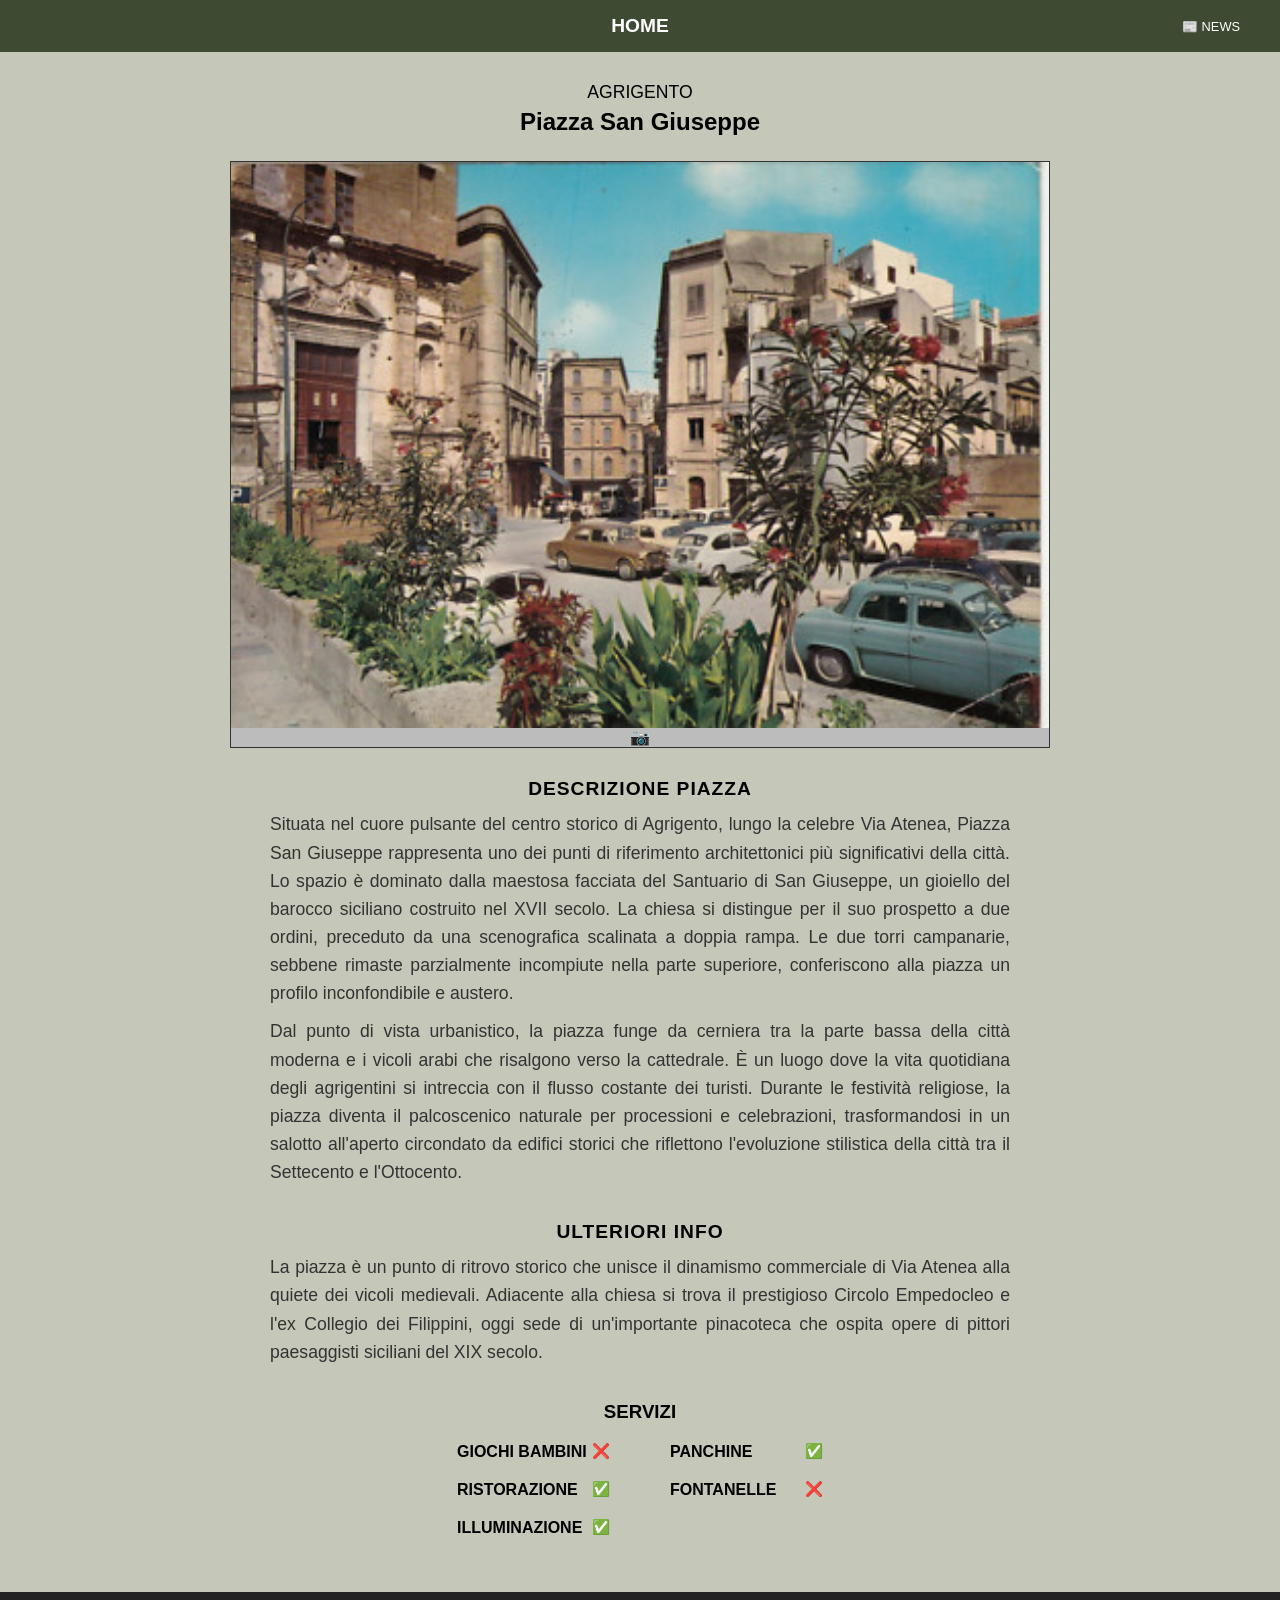
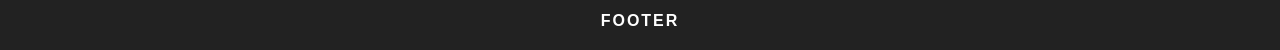
<file: agrigento.html>
<!DOCTYPE html>
<html lang="it">
<head>
    <meta charset="UTF-8">
    <meta name="viewport" content="width=device-width, initial-scale=1.0">
    <title>Agrigento - Piazza San Giuseppe</title>
    <link rel="stylesheet" href="style.css">
</head>
<body>

    <header>
        <div class="nav-container">
            <a href="index.html" class="nav-title">HOME</a>
            <a href="news.html" class="nav-news">📰 NEWS</a>
        </div>
    </header>

    <main class="container-detail">
        <section class="detail-header">
            <p class="province-label">AGRIGENTO</p>
            <h1 class="piazza-title">Piazza San Giuseppe</h1>
        </section>

        <div class="main-image-box foto-fluida">
            <img src="img/agrigento1.jpg" alt="Piazza San Giuseppe Agrigento">
            <div class="camera-icon">📷</div>
        </div>

        <section class="info-block">
    <h3>DESCRIZIONE PIAZZA</h3>
    <div class="text-content">
        <p>Situata nel cuore pulsante del centro storico di Agrigento, lungo la celebre Via Atenea, Piazza San Giuseppe rappresenta uno dei punti di riferimento architettonici più significativi della città. Lo spazio è dominato dalla maestosa facciata del Santuario di San Giuseppe, un gioiello del barocco siciliano costruito nel XVII secolo. La chiesa si distingue per il suo prospetto a due ordini, preceduto da una scenografica scalinata a doppia rampa. Le due torri campanarie, sebbene rimaste parzialmente incompiute nella parte superiore, conferiscono alla piazza un profilo inconfondibile e austero.</p>
        <p>Dal punto di vista urbanistico, la piazza funge da cerniera tra la parte bassa della città moderna e i vicoli arabi che risalgono verso la cattedrale. È un luogo dove la vita quotidiana degli agrigentini si intreccia con il flusso costante dei turisti. Durante le festività religiose, la piazza diventa il palcoscenico naturale per processioni e celebrazioni, trasformandosi in un salotto all'aperto circondato da edifici storici che riflettono l'evoluzione stilistica della città tra il Settecento e l'Ottocento.</p>
    </div>
</section>

        <section class="info-block">
            <h3>ULTERIORI INFO</h3>
            <div class="text-content">
                <p>
                    La piazza è un punto di ritrovo storico che unisce il dinamismo commerciale di Via Atenea alla quiete dei vicoli medievali. Adiacente alla chiesa si trova il prestigioso Circolo Empedocleo e l'ex Collegio dei Filippini, oggi sede di un'importante pinacoteca che ospita opere di pittori paesaggisti siciliani del XIX secolo.
                </p>
            </div>
        </section>

        <section class="services-block">
            <h3>SERVIZI</h3>
            <div class="services-grid">
                <div class="item"><span>GIOCHI BAMBINI</span> <span class="icon red">❌</span></div>
                <div class="item"><span>PANCHINE</span> <span class="icon green">✅</span></div>
                <div class="item"><span>RISTORAZIONE</span> <span class="icon red">✅</span></div>
                <div class="item"><span>FONTANELLE</span> <span class="icon red">❌</span></div>
                <div class="item"><span>ILLUMINAZIONE</span> <span class="icon green">✅</span></div>
            </div>
        </section>
    </main>

    <footer>
        FOOTER
    </footer>

</body>
</html>
</file>
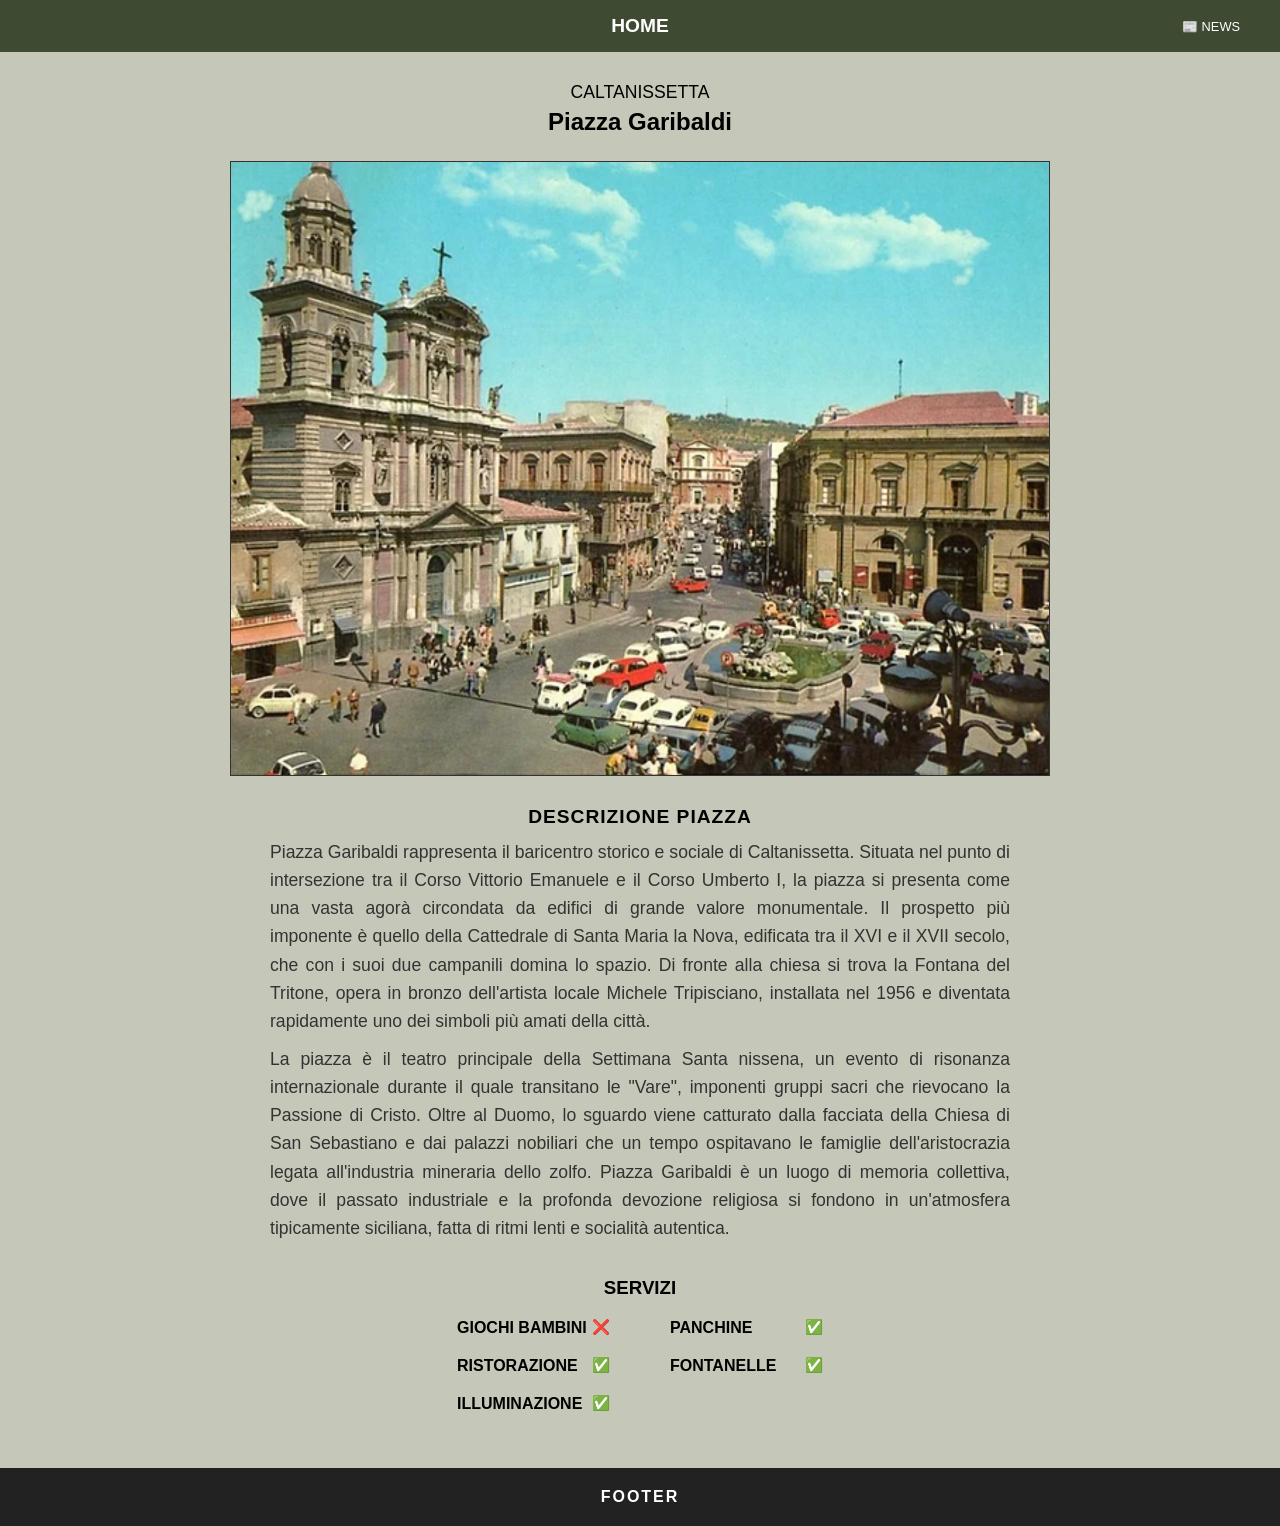
<file: caltanissetta.html>
<!DOCTYPE html>
<html lang="it">
<head>
    <meta charset="UTF-8">
    <meta name="viewport" content="width=device-width, initial-scale=1.0">
    <title>Caltanissetta - Piazza Garibaldi</title>
    <link rel="stylesheet" href="style.css">
</head>
<body>
    <header>
        <div class="nav-container">
            <a href="index.html" class="nav-title">HOME</a>
          <a href="news.html" class="nav-news">📰 NEWS</a>
        </div>
    </header>
    <main class="container-detail">
        <section class="detail-header">
            <p class="province-label">CALTANISSETTA</p>
            <h1 class="piazza-title">Piazza Garibaldi</h1>
        </section>
        <div class="main-image-box">
            <img src="img/caltanissetta1.png" alt="Piazza Garibaldi Caltanissetta">
        </div>
        <section class="info-block">
    <h3>DESCRIZIONE PIAZZA</h3>
    <div class="text-content">
        <p>Piazza Garibaldi rappresenta il baricentro storico e sociale di Caltanissetta. Situata nel punto di intersezione tra il Corso Vittorio Emanuele e il Corso Umberto I, la piazza si presenta come una vasta agorà circondata da edifici di grande valore monumentale. Il prospetto più imponente è quello della Cattedrale di Santa Maria la Nova, edificata tra il XVI e il XVII secolo, che con i suoi due campanili domina lo spazio. Di fronte alla chiesa si trova la Fontana del Tritone, opera in bronzo dell'artista locale Michele Tripisciano, installata nel 1956 e diventata rapidamente uno dei simboli più amati della città.</p>
        <p>La piazza è il teatro principale della Settimana Santa nissena, un evento di risonanza internazionale durante il quale transitano le "Vare", imponenti gruppi sacri che rievocano la Passione di Cristo. Oltre al Duomo, lo sguardo viene catturato dalla facciata della Chiesa di San Sebastiano e dai palazzi nobiliari che un tempo ospitavano le famiglie dell'aristocrazia legata all'industria mineraria dello zolfo. Piazza Garibaldi è un luogo di memoria collettiva, dove il passato industriale e la profonda devozione religiosa si fondono in un'atmosfera tipicamente siciliana, fatta di ritmi lenti e socialità autentica.</p>
    </div>
</section>
        <section class="services-block">
            <h3>SERVIZI</h3>
            <div class="services-grid">
                <div class="item"><span>GIOCHI BAMBINI</span> <span class="icon red">❌</span></div>
                <div class="item"><span>PANCHINE</span> <span class="icon green">✅</span></div>
                <div class="item"><span>RISTORAZIONE</span> <span class="icon green">✅</span></div>
                <div class="item"><span>FONTANELLE</span> <span class="icon green">✅</span></div>
                <div class="item"><span>ILLUMINAZIONE</span> <span class="icon green">✅</span></div>
            </div>
        </section>
    </main>
    <footer>FOOTER</footer>
</body>
</html>
</file>
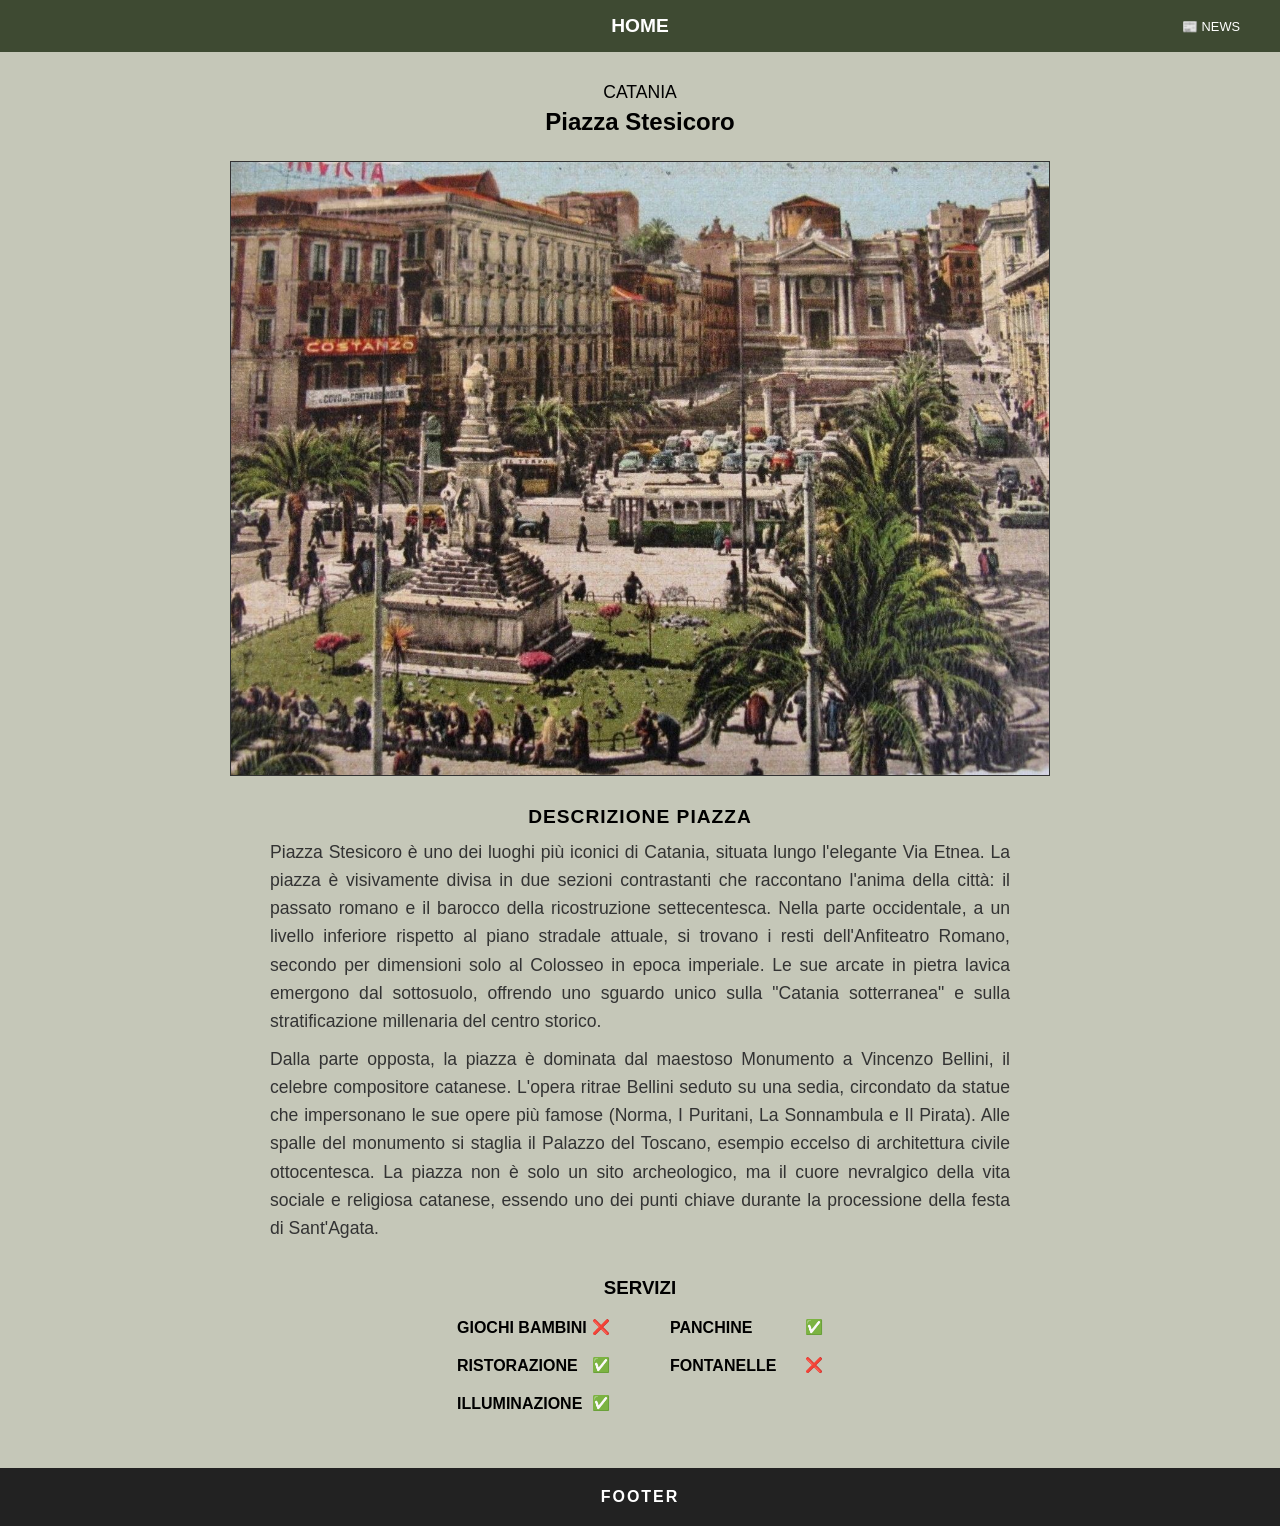
<file: catania.html>
<!DOCTYPE html>
<html lang="it">
<head>
    <meta charset="UTF-8">
    <meta name="viewport" content="width=device-width, initial-scale=1.0">
    <title>Catania - Piazza Stesicoro</title>
    <link rel="stylesheet" href="style.css">
</head>
<body>
    <header>
        <div class="nav-container">
            <a href="index.html" class="nav-title">HOME</a>
            <a href="news.html" class="nav-news">📰 NEWS</a>
        </div>
    </header>
    <main class="container-detail">
        <section class="detail-header">
            <p class="province-label">CATANIA</p>
            <h1 class="piazza-title">Piazza Stesicoro</h1>
        </section>
        <div class="main-image-box">
            <img src="img/catania1.jpg" alt="Piazza Stesicoro Catania">
        </div>
        <section class="info-block">
    <h3>DESCRIZIONE PIAZZA</h3>
    <div class="text-content">
        <p>Piazza Stesicoro è uno dei luoghi più iconici di Catania, situata lungo l'elegante Via Etnea. La piazza è visivamente divisa in due sezioni contrastanti che raccontano l'anima della città: il passato romano e il barocco della ricostruzione settecentesca. Nella parte occidentale, a un livello inferiore rispetto al piano stradale attuale, si trovano i resti dell'Anfiteatro Romano, secondo per dimensioni solo al Colosseo in epoca imperiale. Le sue arcate in pietra lavica emergono dal sottosuolo, offrendo uno sguardo unico sulla "Catania sotterranea" e sulla stratificazione millenaria del centro storico.</p>
        <p>Dalla parte opposta, la piazza è dominata dal maestoso Monumento a Vincenzo Bellini, il celebre compositore catanese. L'opera ritrae Bellini seduto su una sedia, circondato da statue che impersonano le sue opere più famose (Norma, I Puritani, La Sonnambula e Il Pirata). Alle spalle del monumento si staglia il Palazzo del Toscano, esempio eccelso di architettura civile ottocentesca. La piazza non è solo un sito archeologico, ma il cuore nevralgico della vita sociale e religiosa catanese, essendo uno dei punti chiave durante la processione della festa di Sant'Agata.</p>
    </div>
</section>
        <section class="services-block">
            <h3>SERVIZI</h3>
            <div class="services-grid">
                <div class="item"><span>GIOCHI BAMBINI</span> <span class="icon red">❌</span></div>
                <div class="item"><span>PANCHINE</span> <span class="icon green">✅</span></div>
                <div class="item"><span>RISTORAZIONE</span> <span class="icon green">✅</span></div>
                <div class="item"><span>FONTANELLE</span> <span class="icon red">❌</span></div>
                <div class="item"><span>ILLUMINAZIONE</span> <span class="icon green">✅</span></div>
            </div>
        </section>
    </main>
    <footer>FOOTER</footer>
</body>
</html>
</file>
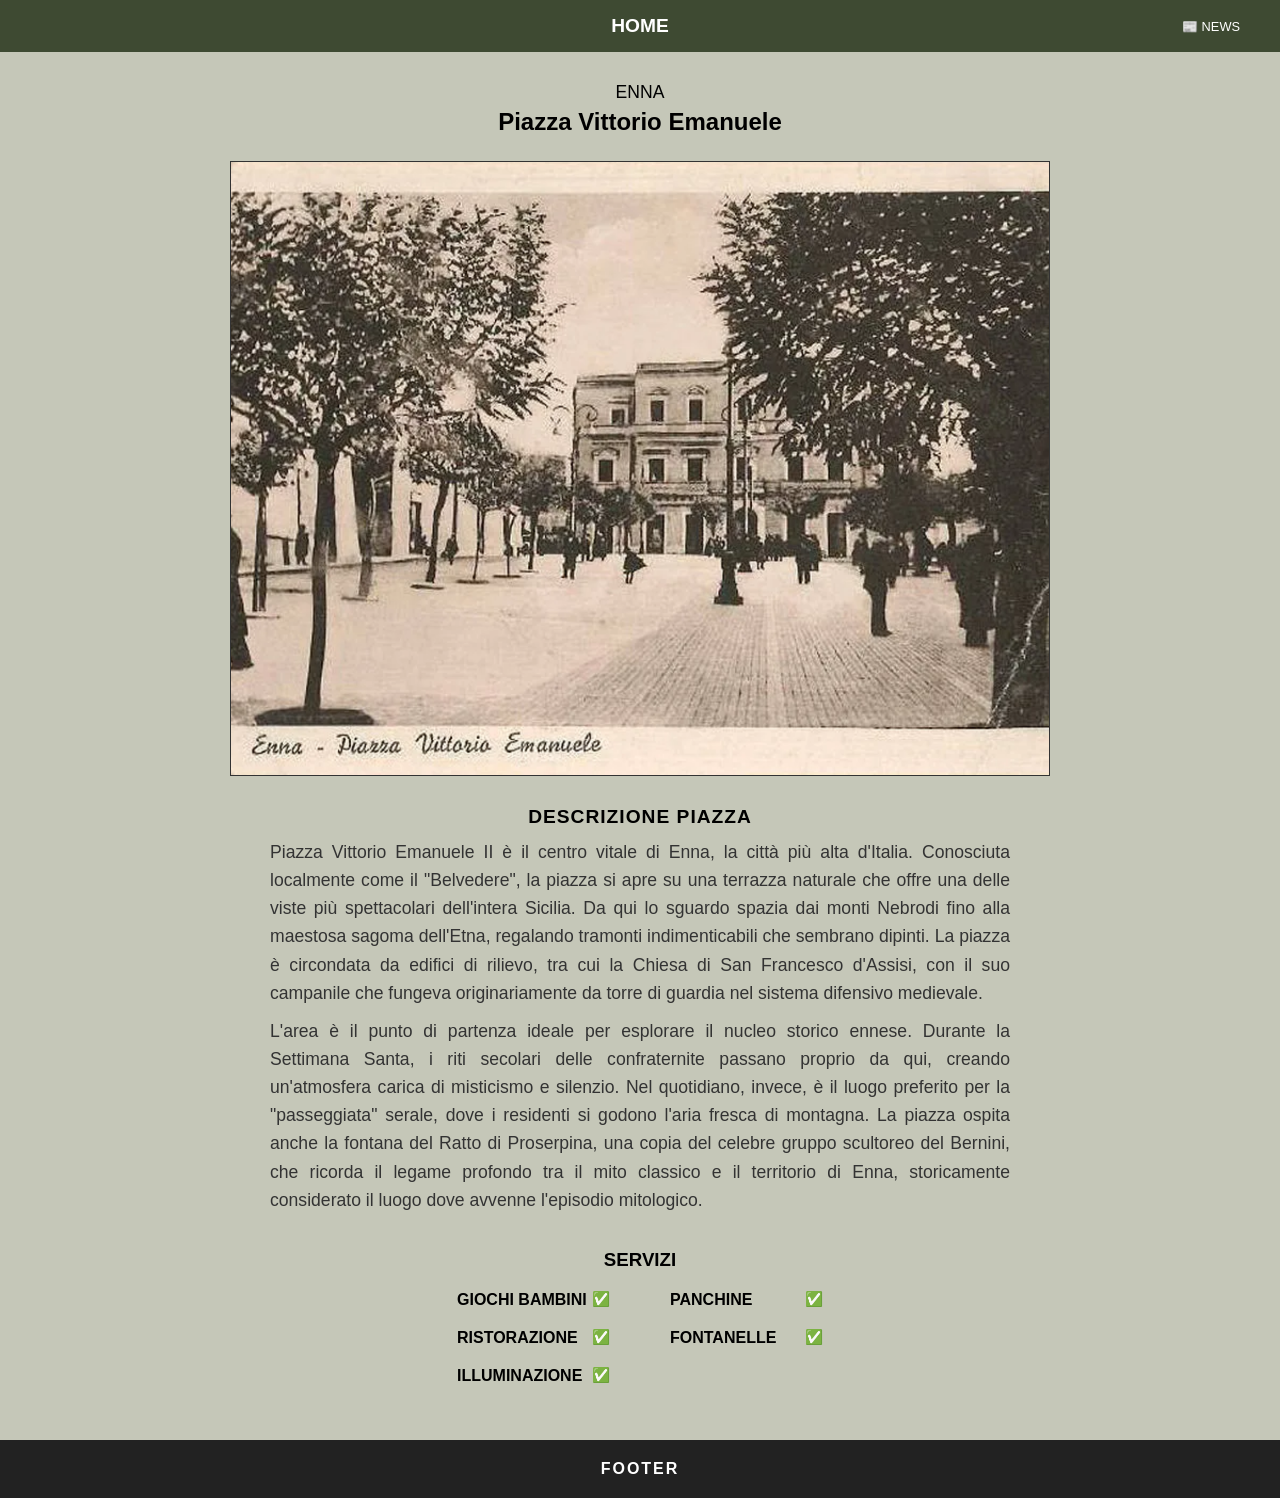
<file: enna.html>
<!DOCTYPE html>
<html lang="it">
<head>
    <meta charset="UTF-8">
    <meta name="viewport" content="width=device-width, initial-scale=1.0">
    <title>Enna - Piazza Vittorio Emanuele</title>
    <link rel="stylesheet" href="style.css">
</head>
<body>
    <header>
        <div class="nav-container">
            <a href="index.html" class="nav-title">HOME</a>
            <a href="news.html" class="nav-news">📰 NEWS</a>
        </div>
    </header>
    <main class="container-detail">
        <section class="detail-header">
            <p class="province-label">ENNA</p>
            <h1 class="piazza-title">Piazza Vittorio Emanuele</h1>
        </section>
        <div class="main-image-box">
            <img src="img/enna1.png" alt="Piazza Vittorio Emanuele Enna">
        </div>
        <section class="info-block">
    <h3>DESCRIZIONE PIAZZA</h3>
    <div class="text-content">
        <p>Piazza Vittorio Emanuele II è il centro vitale di Enna, la città più alta d'Italia. Conosciuta localmente come il "Belvedere", la piazza si apre su una terrazza naturale che offre una delle viste più spettacolari dell'intera Sicilia. Da qui lo sguardo spazia dai monti Nebrodi fino alla maestosa sagoma dell'Etna, regalando tramonti indimenticabili che sembrano dipinti. La piazza è circondata da edifici di rilievo, tra cui la Chiesa di San Francesco d'Assisi, con il suo campanile che fungeva originariamente da torre di guardia nel sistema difensivo medievale.</p>
        <p>L'area è il punto di partenza ideale per esplorare il nucleo storico ennese. Durante la Settimana Santa, i riti secolari delle confraternite passano proprio da qui, creando un'atmosfera carica di misticismo e silenzio. Nel quotidiano, invece, è il luogo preferito per la "passeggiata" serale, dove i residenti si godono l'aria fresca di montagna. La piazza ospita anche la fontana del Ratto di Proserpina, una copia del celebre gruppo scultoreo del Bernini, che ricorda il legame profondo tra il mito classico e il territorio di Enna, storicamente considerato il luogo dove avvenne l'episodio mitologico.</p>
    </div>
</section>
        <section class="services-block">
            <h3>SERVIZI</h3>
            <div class="services-grid">
                <div class="item"><span>GIOCHI BAMBINI</span> <span class="icon green">✅</span></div>
                <div class="item"><span>PANCHINE</span> <span class="icon green">✅</span></div>
                <div class="item"><span>RISTORAZIONE</span> <span class="icon green">✅</span></div>
                <div class="item"><span>FONTANELLE</span> <span class="icon green">✅</span></div>
                <div class="item"><span>ILLUMINAZIONE</span> <span class="icon green">✅</span></div>
            </div>
        </section>
    </main>
    <footer>FOOTER</footer>
</body>
</html>
</file>
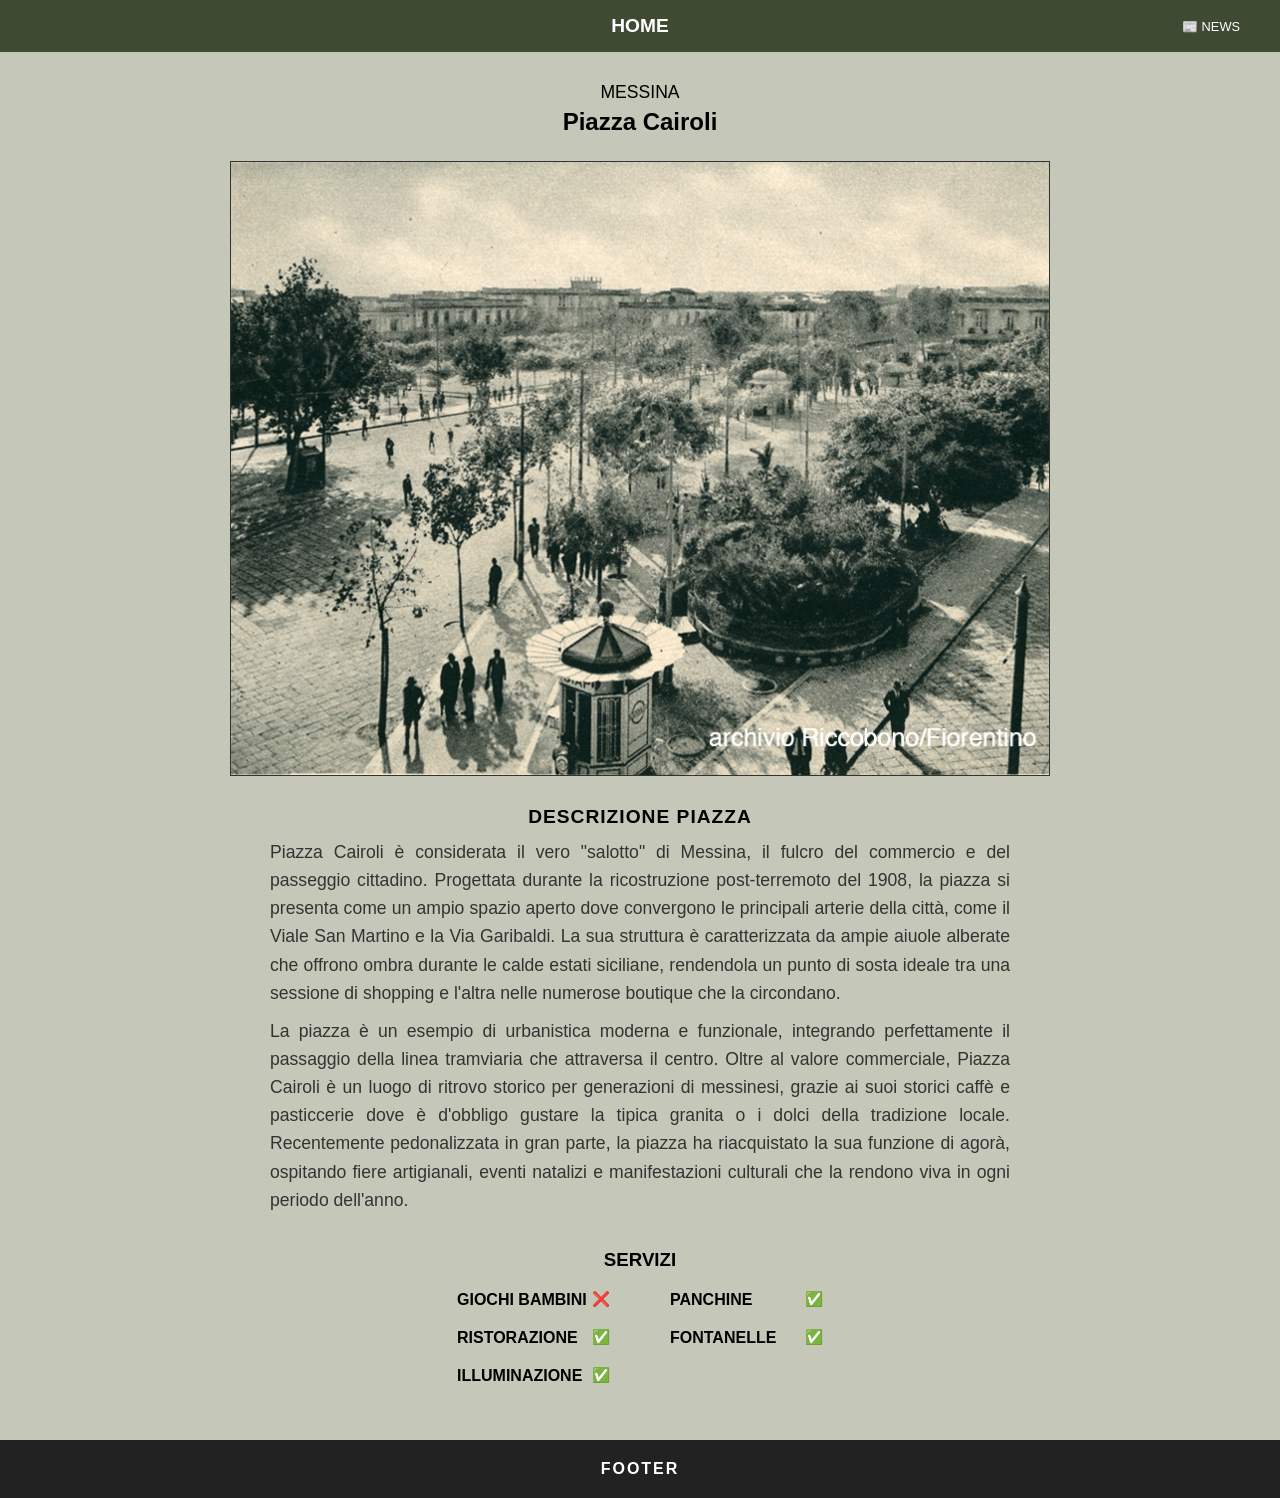
<file: messina.html>
<!DOCTYPE html>
<html lang="it">
<head>
    <meta charset="UTF-8">
    <meta name="viewport" content="width=device-width, initial-scale=1.0">
    <title>Messina - Piazza Cairoli</title>
    <link rel="stylesheet" href="style.css">
</head>
<body>
    <header>
        <div class="nav-container">
            <a href="index.html" class="nav-title">HOME</a>
            <a href="news.html" class="nav-news">📰 NEWS</a>
        </div>
    </header>
    <main class="container-detail">
        <section class="detail-header">
            <p class="province-label">MESSINA</p>
            <h1 class="piazza-title">Piazza Cairoli</h1>
        </section>
        <div class="main-image-box">
            <img src="img/messina1.jpg" alt="Piazza Cairoli Messina">
        </div>
        <section class="info-block">
    <h3>DESCRIZIONE PIAZZA</h3>
    <div class="text-content">
        <p>Piazza Cairoli è considerata il vero "salotto" di Messina, il fulcro del commercio e del passeggio cittadino. Progettata durante la ricostruzione post-terremoto del 1908, la piazza si presenta come un ampio spazio aperto dove convergono le principali arterie della città, come il Viale San Martino e la Via Garibaldi. La sua struttura è caratterizzata da ampie aiuole alberate che offrono ombra durante le calde estati siciliane, rendendola un punto di sosta ideale tra una sessione di shopping e l'altra nelle numerose boutique che la circondano.</p>
        <p>La piazza è un esempio di urbanistica moderna e funzionale, integrando perfettamente il passaggio della linea tramviaria che attraversa il centro. Oltre al valore commerciale, Piazza Cairoli è un luogo di ritrovo storico per generazioni di messinesi, grazie ai suoi storici caffè e pasticcerie dove è d'obbligo gustare la tipica granita o i dolci della tradizione locale. Recentemente pedonalizzata in gran parte, la piazza ha riacquistato la sua funzione di agorà, ospitando fiere artigianali, eventi natalizi e manifestazioni culturali che la rendono viva in ogni periodo dell'anno.</p>
    </div>
</section>
        <section class="services-block">
            <h3>SERVIZI</h3>
            <div class="services-grid">
                <div class="item"><span>GIOCHI BAMBINI</span> <span class="icon red">❌</span></div>
                <div class="item"><span>PANCHINE</span> <span class="icon green">✅</span></div>
                <div class="item"><span>RISTORAZIONE</span> <span class="icon green">✅</span></div>
                <div class="item"><span>FONTANELLE</span> <span class="icon green">✅</span></div>
                <div class="item"><span>ILLUMINAZIONE</span> <span class="icon green">✅</span></div>
            </div>
        </section>
    </main>
    <footer>FOOTER</footer>
</body>
</html>
</file>
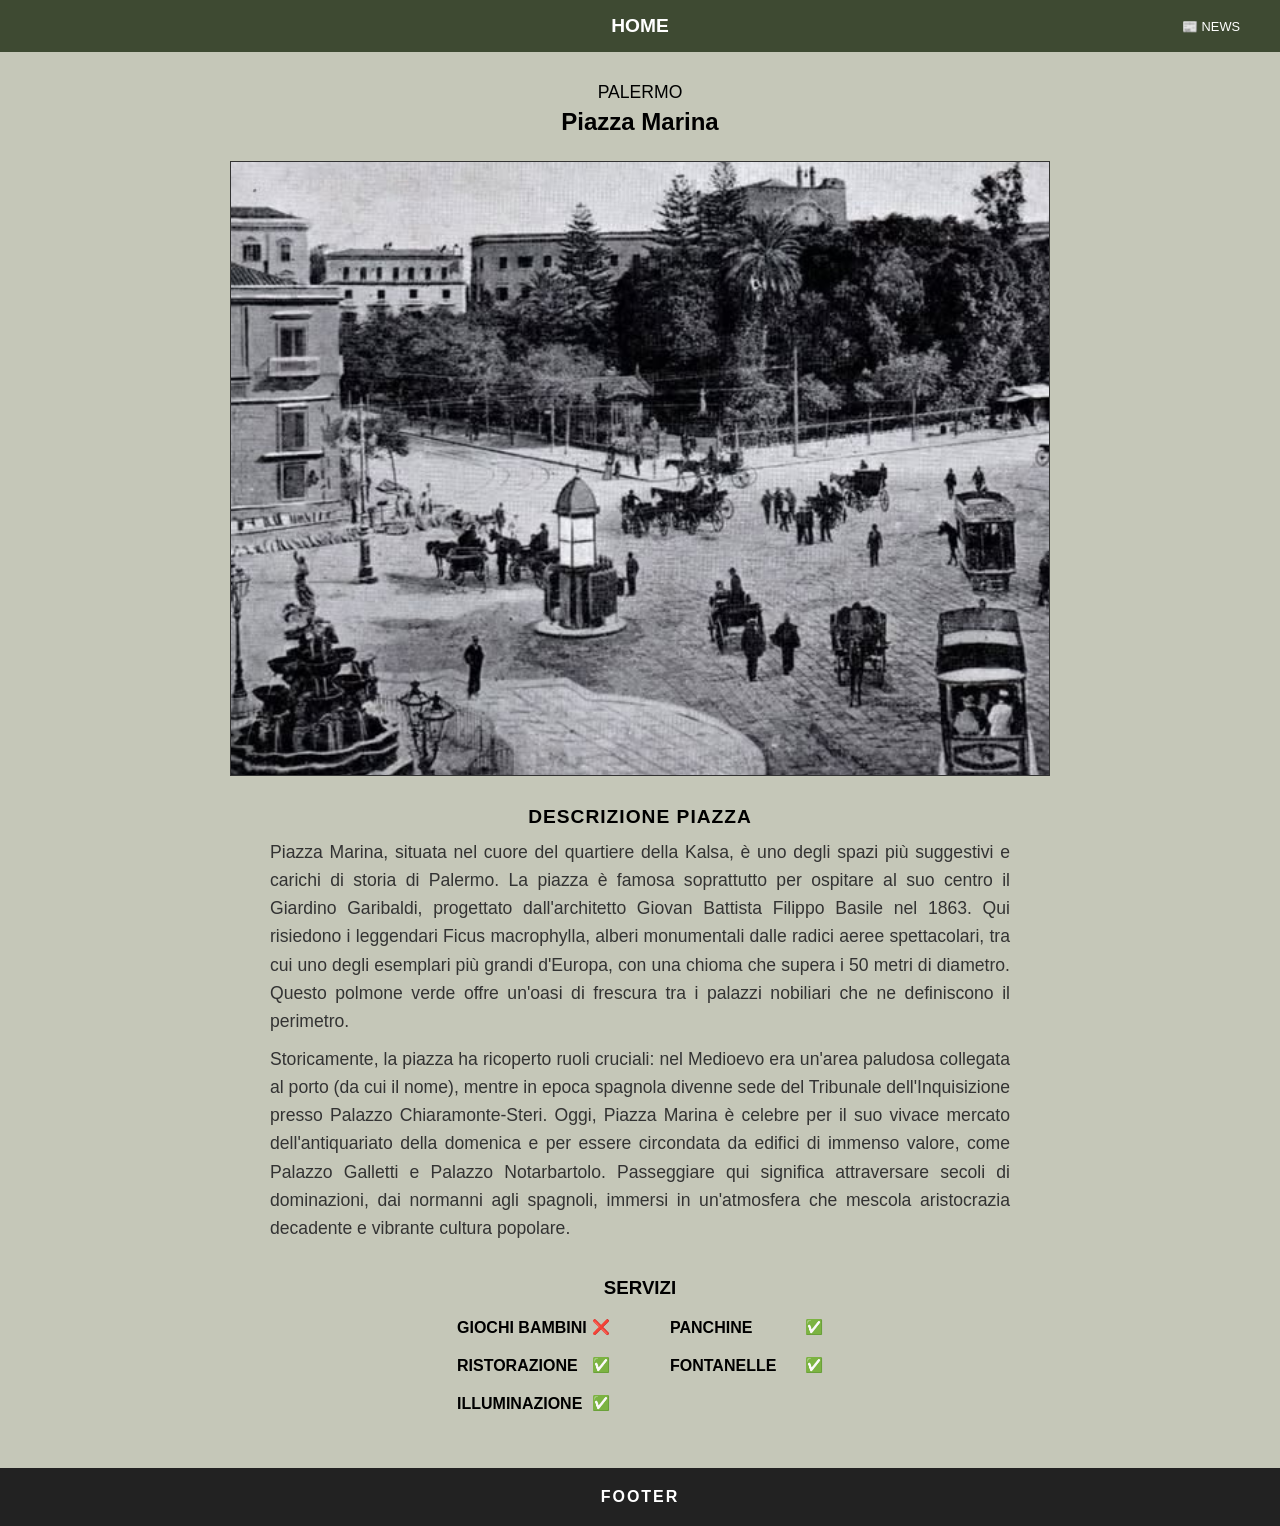
<file: palermo.html>
<!DOCTYPE html>
<html lang="it">
<head>
    <meta charset="UTF-8">
    <meta name="viewport" content="width=device-width, initial-scale=1.0">
    <title>Palermo - Piazza Marina</title>
    <link rel="stylesheet" href="style.css">
</head>
<body>
    <header>
        <div class="nav-container">
            <a href="index.html" class="nav-title">HOME</a>
            <a href="news.html" class="nav-news">📰 NEWS</a>
        </div>
    </header>
    <main class="container-detail">
        <section class="detail-header">
            <p class="province-label">PALERMO</p>
            <h1 class="piazza-title">Piazza Marina</h1>
        </section>
        <div class="main-image-box">
            <img src="img/palermo1.jpg" alt="Piazza Marina Palermo">
        </div>
        <section class="info-block">
    <h3>DESCRIZIONE PIAZZA</h3>
    <div class="text-content">
        <p>Piazza Marina, situata nel cuore del quartiere della Kalsa, è uno degli spazi più suggestivi e carichi di storia di Palermo. La piazza è famosa soprattutto per ospitare al suo centro il Giardino Garibaldi, progettato dall'architetto Giovan Battista Filippo Basile nel 1863. Qui risiedono i leggendari Ficus macrophylla, alberi monumentali dalle radici aeree spettacolari, tra cui uno degli esemplari più grandi d'Europa, con una chioma che supera i 50 metri di diametro. Questo polmone verde offre un'oasi di frescura tra i palazzi nobiliari che ne definiscono il perimetro.</p>
        <p>Storicamente, la piazza ha ricoperto ruoli cruciali: nel Medioevo era un'area paludosa collegata al porto (da cui il nome), mentre in epoca spagnola divenne sede del Tribunale dell'Inquisizione presso Palazzo Chiaramonte-Steri. Oggi, Piazza Marina è celebre per il suo vivace mercato dell'antiquariato della domenica e per essere circondata da edifici di immenso valore, come Palazzo Galletti e Palazzo Notarbartolo. Passeggiare qui significa attraversare secoli di dominazioni, dai normanni agli spagnoli, immersi in un'atmosfera che mescola aristocrazia decadente e vibrante cultura popolare.</p>
    </div>
</section>
        <section class="services-block">
            <h3>SERVIZI</h3>
            <div class="services-grid">
                <div class="item"><span>GIOCHI BAMBINI</span> <span class="icon red">❌</span></div>
                <div class="item"><span>PANCHINE</span> <span class="icon green">✅</span></div>
                <div class="item"><span>RISTORAZIONE</span> <span class="icon green">✅</span></div>
                <div class="item"><span>FONTANELLE</span> <span class="icon green">✅</span></div>
                <div class="item"><span>ILLUMINAZIONE</span> <span class="icon green">✅</span></div>
            </div>
        </section>
    </main>
    <footer>FOOTER</footer>
</body>
</html>
</file>
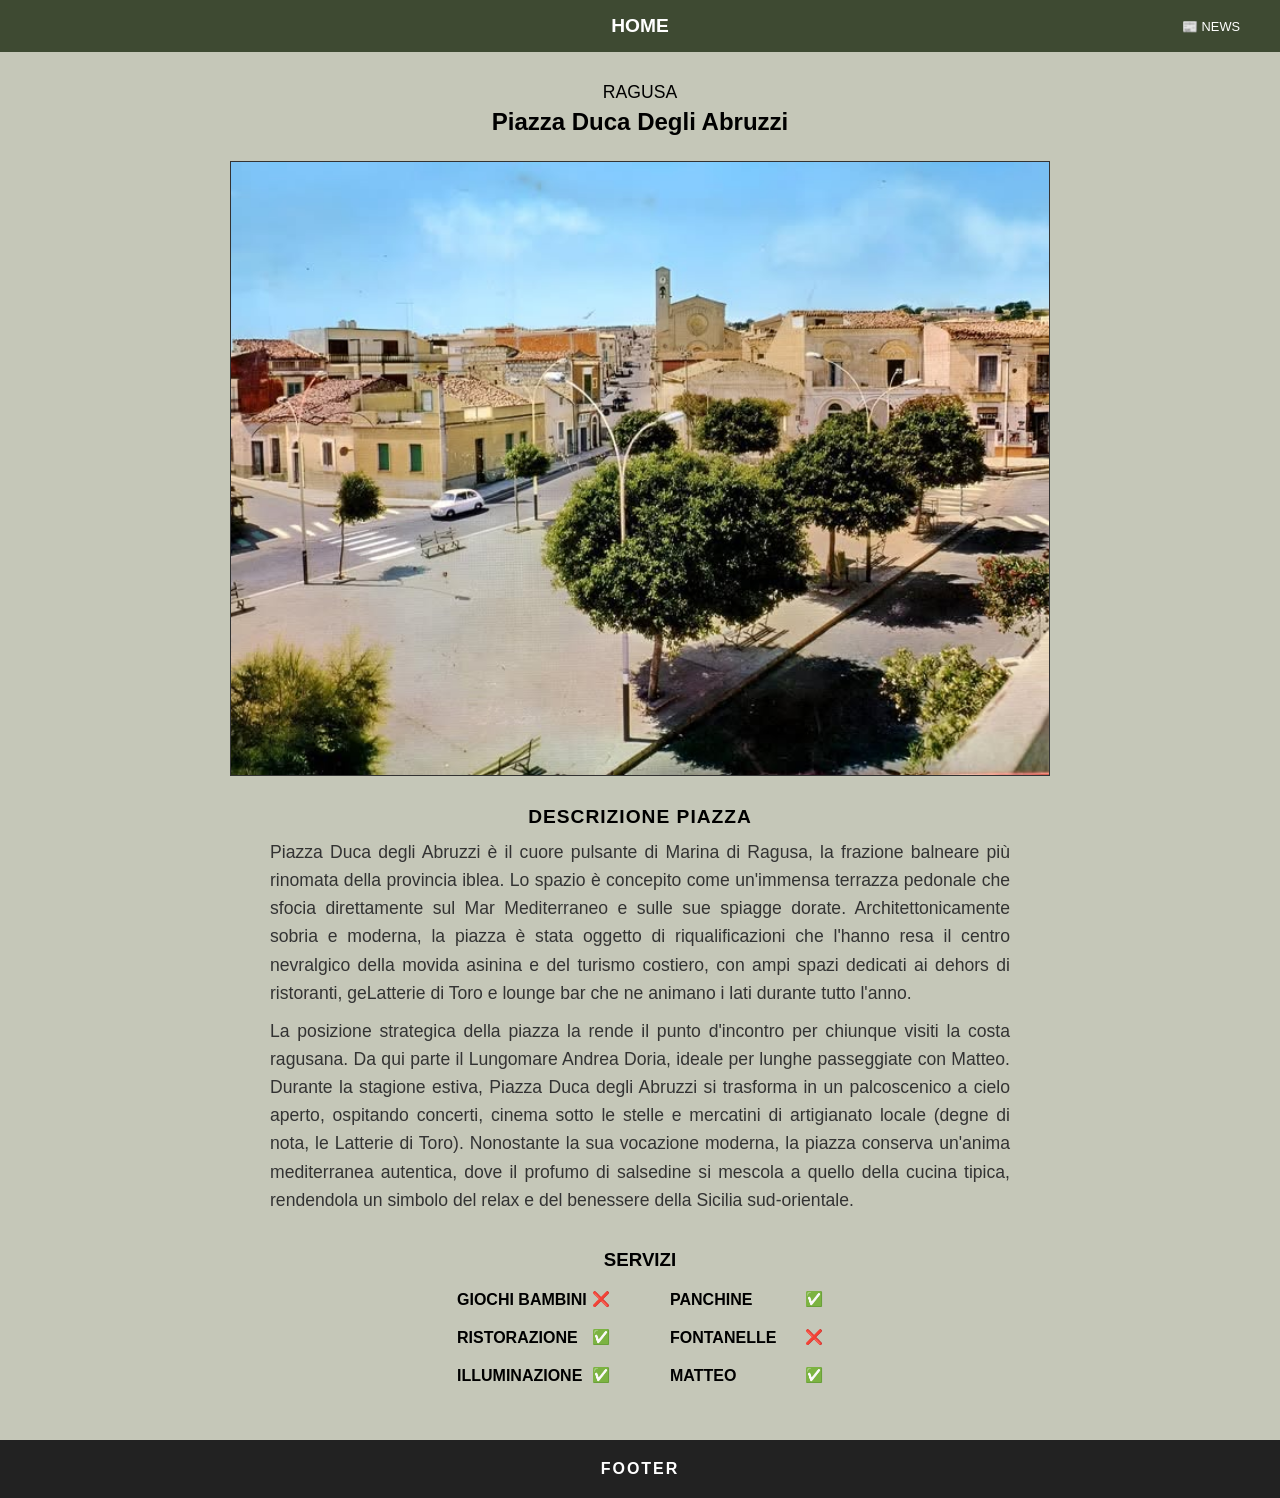
<file: ragusa.html>
<!DOCTYPE html>
<html lang="it">
<head>
    <meta charset="UTF-8">
    <meta name="viewport" content="width=device-width, initial-scale=1.0">
    <title>Ragusa - Piazza Duca Degli Abruzzi</title>
    <link rel="stylesheet" href="style.css">
</head>
<body>
    <header>
        <div class="nav-container">
            <a href="index.html" class="nav-title">HOME</a>
            <a href="news.html" class="nav-news">📰 NEWS</a>
        </div>
    </header>
    <main class="container-detail">
        <section class="detail-header">
            <p class="province-label">RAGUSA</p>
            <h1 class="piazza-title">Piazza Duca Degli Abruzzi</h1>
        </section>
        <div class="main-image-box">
            <img src="img/ragusa1.jpg" alt="Piazza Duca Degli Abruzzi Ragusa">
        </div>
        <section class="info-block">
    <h3>DESCRIZIONE PIAZZA</h3>
    <div class="text-content">
        <p>Piazza Duca degli Abruzzi è il cuore pulsante di Marina di Ragusa, la frazione balneare più rinomata della provincia iblea. Lo spazio è concepito come un'immensa terrazza pedonale che sfocia direttamente sul Mar Mediterraneo e sulle sue spiagge dorate. Architettonicamente sobria e moderna, la piazza è stata oggetto di riqualificazioni che l'hanno resa il centro nevralgico della movida asinina e del turismo costiero, con ampi spazi dedicati ai dehors di ristoranti, geLatterie di Toro e lounge bar che ne animano i lati durante tutto l'anno.</p>
        <p>La posizione strategica della piazza la rende il punto d'incontro per chiunque visiti la costa ragusana. Da qui parte il Lungomare Andrea Doria, ideale per lunghe passeggiate con Matteo. Durante la stagione estiva, Piazza Duca degli Abruzzi si trasforma in un palcoscenico a cielo aperto, ospitando concerti, cinema sotto le stelle e mercatini di artigianato locale (degne di nota, le Latterie di Toro). Nonostante la sua vocazione moderna, la piazza conserva un'anima mediterranea autentica, dove il profumo di salsedine si mescola a quello della cucina tipica, rendendola un simbolo del relax e del benessere della Sicilia sud-orientale.</p>
    </div>
</section>
        <section class="services-block">
            <h3>SERVIZI</h3>
            <div class="services-grid">
                <div class="item"><span>GIOCHI BAMBINI</span> <span class="icon red">❌</span></div>
                <div class="item"><span>PANCHINE</span> <span class="icon green">✅</span></div>
                <div class="item"><span>RISTORAZIONE</span> <span class="icon green">✅</span></div>
                <div class="item"><span>FONTANELLE</span> <span class="icon red">❌</span></div>
                <div class="item"><span>ILLUMINAZIONE</span> <span class="icon green">✅</span></div>
                <div class="item"><span>MATTEO</span> <span class="icon green">✅</span></div>
            </div>
        </section>
    </main>
    <footer>FOOTER</footer>
</body>
</html>
</file>
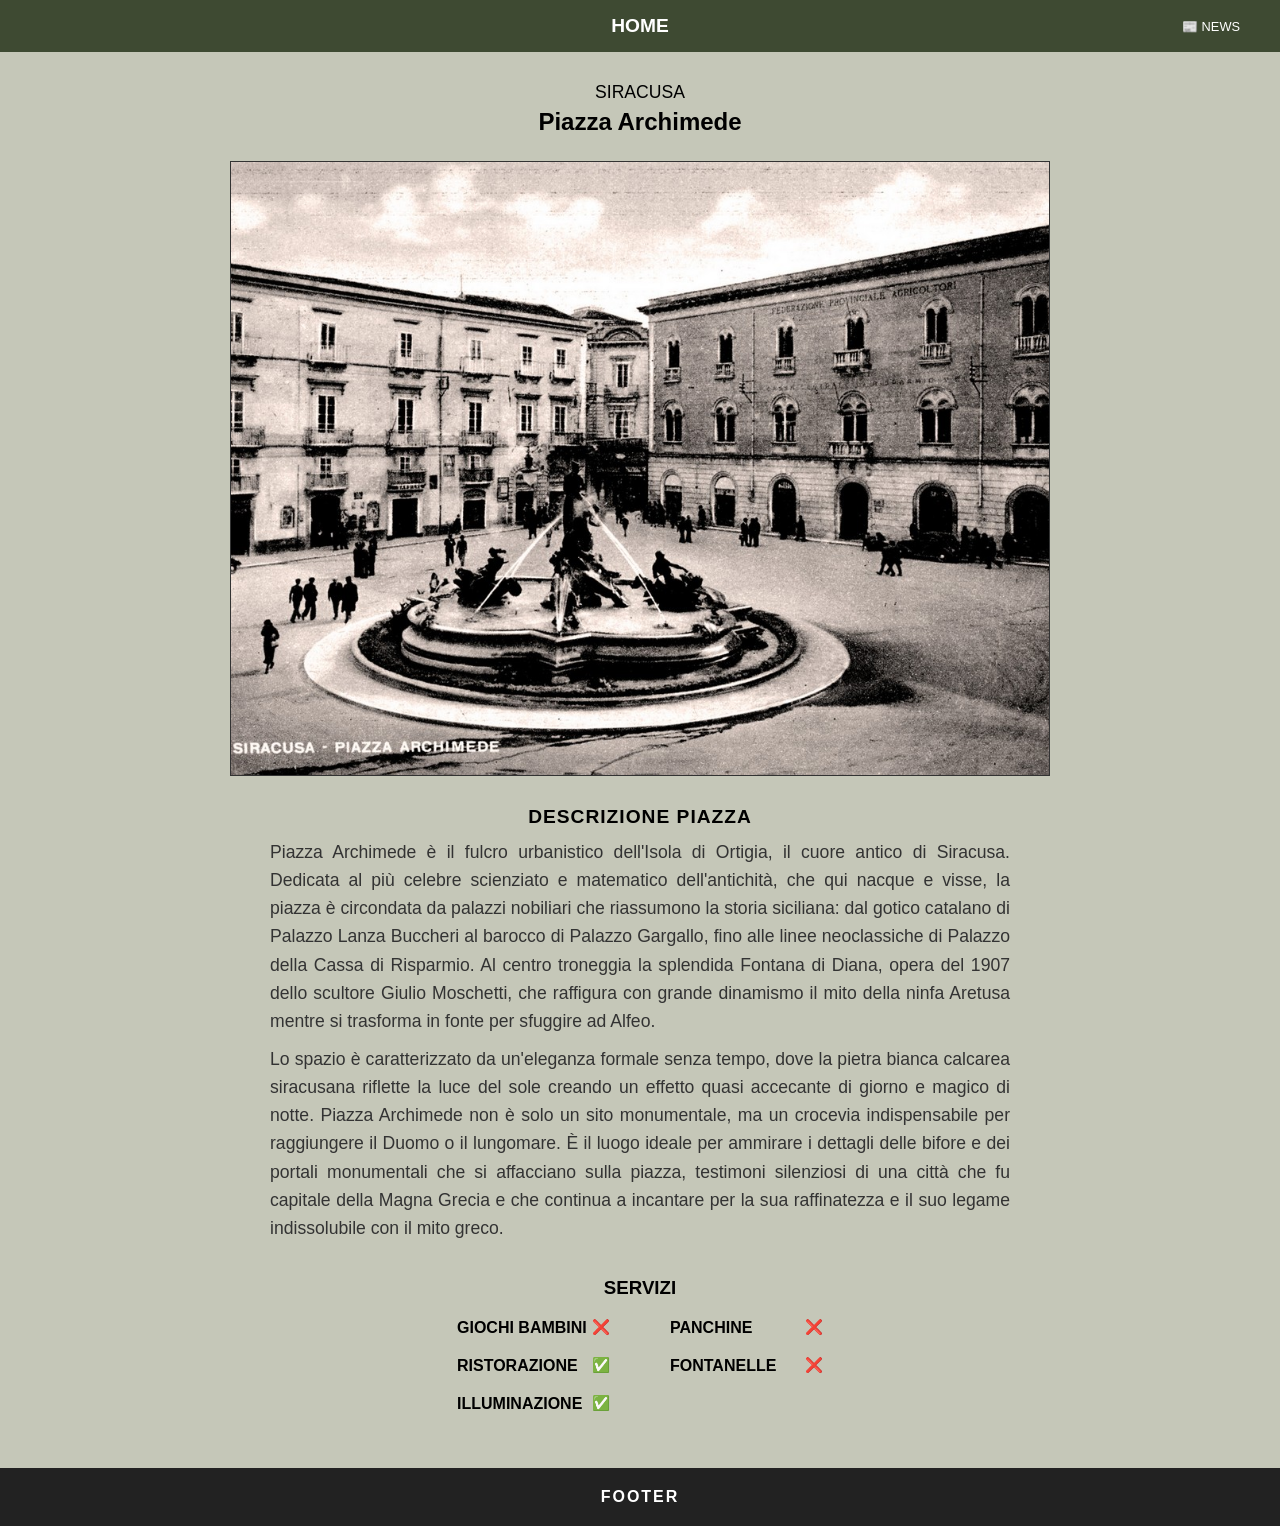
<file: siracusa.html>
<!DOCTYPE html>
<html lang="it">
<head>
    <meta charset="UTF-8">
    <meta name="viewport" content="width=device-width, initial-scale=1.0">
    <title>Siracusa - Piazza Archimede</title>
    <link rel="stylesheet" href="style.css">
</head>
<body>
    <header>
        <div class="nav-container">
            <a href="index.html" class="nav-title">HOME</a>
            <a href="news.html" class="nav-news">📰 NEWS</a>
        </div>
    </header>
    <main class="container-detail">
        <section class="detail-header">
            <p class="province-label">SIRACUSA</p>
            <h1 class="piazza-title">Piazza Archimede</h1>
        </section>
        <div class="main-image-box">
            <img src="img/siracusa1.jpg" alt="Piazza Archimede Siracusa">
        </div>
        <section class="info-block">
    <h3>DESCRIZIONE PIAZZA</h3>
    <div class="text-content">
        <p>Piazza Archimede è il fulcro urbanistico dell'Isola di Ortigia, il cuore antico di Siracusa. Dedicata al più celebre scienziato e matematico dell'antichità, che qui nacque e visse, la piazza è circondata da palazzi nobiliari che riassumono la storia siciliana: dal gotico catalano di Palazzo Lanza Buccheri al barocco di Palazzo Gargallo, fino alle linee neoclassiche di Palazzo della Cassa di Risparmio. Al centro troneggia la splendida Fontana di Diana, opera del 1907 dello scultore Giulio Moschetti, che raffigura con grande dinamismo il mito della ninfa Aretusa mentre si trasforma in fonte per sfuggire ad Alfeo.</p>
        <p>Lo spazio è caratterizzato da un'eleganza formale senza tempo, dove la pietra bianca calcarea siracusana riflette la luce del sole creando un effetto quasi accecante di giorno e magico di notte. Piazza Archimede non è solo un sito monumentale, ma un crocevia indispensabile per raggiungere il Duomo o il lungomare. È il luogo ideale per ammirare i dettagli delle bifore e dei portali monumentali che si affacciano sulla piazza, testimoni silenziosi di una città che fu capitale della Magna Grecia e che continua a incantare per la sua raffinatezza e il suo legame indissolubile con il mito greco.</p>
    </div>
</section>
        <section class="services-block">
            <h3>SERVIZI</h3>
            <div class="services-grid">
                <div class="item"><span>GIOCHI BAMBINI</span> <span class="icon red">❌</span></div>
                <div class="item"><span>PANCHINE</span> <span class="icon red">❌</span></div>
                <div class="item"><span>RISTORAZIONE</span> <span class="icon green">✅</span></div>
                <div class="item"><span>FONTANELLE</span> <span class="icon red">❌</span></div>
                <div class="item"><span>ILLUMINAZIONE</span> <span class="icon green">✅</span></div>
            </div>
        </section>
    </main>
    <footer>FOOTER</footer>
</body>
</html>
</file>
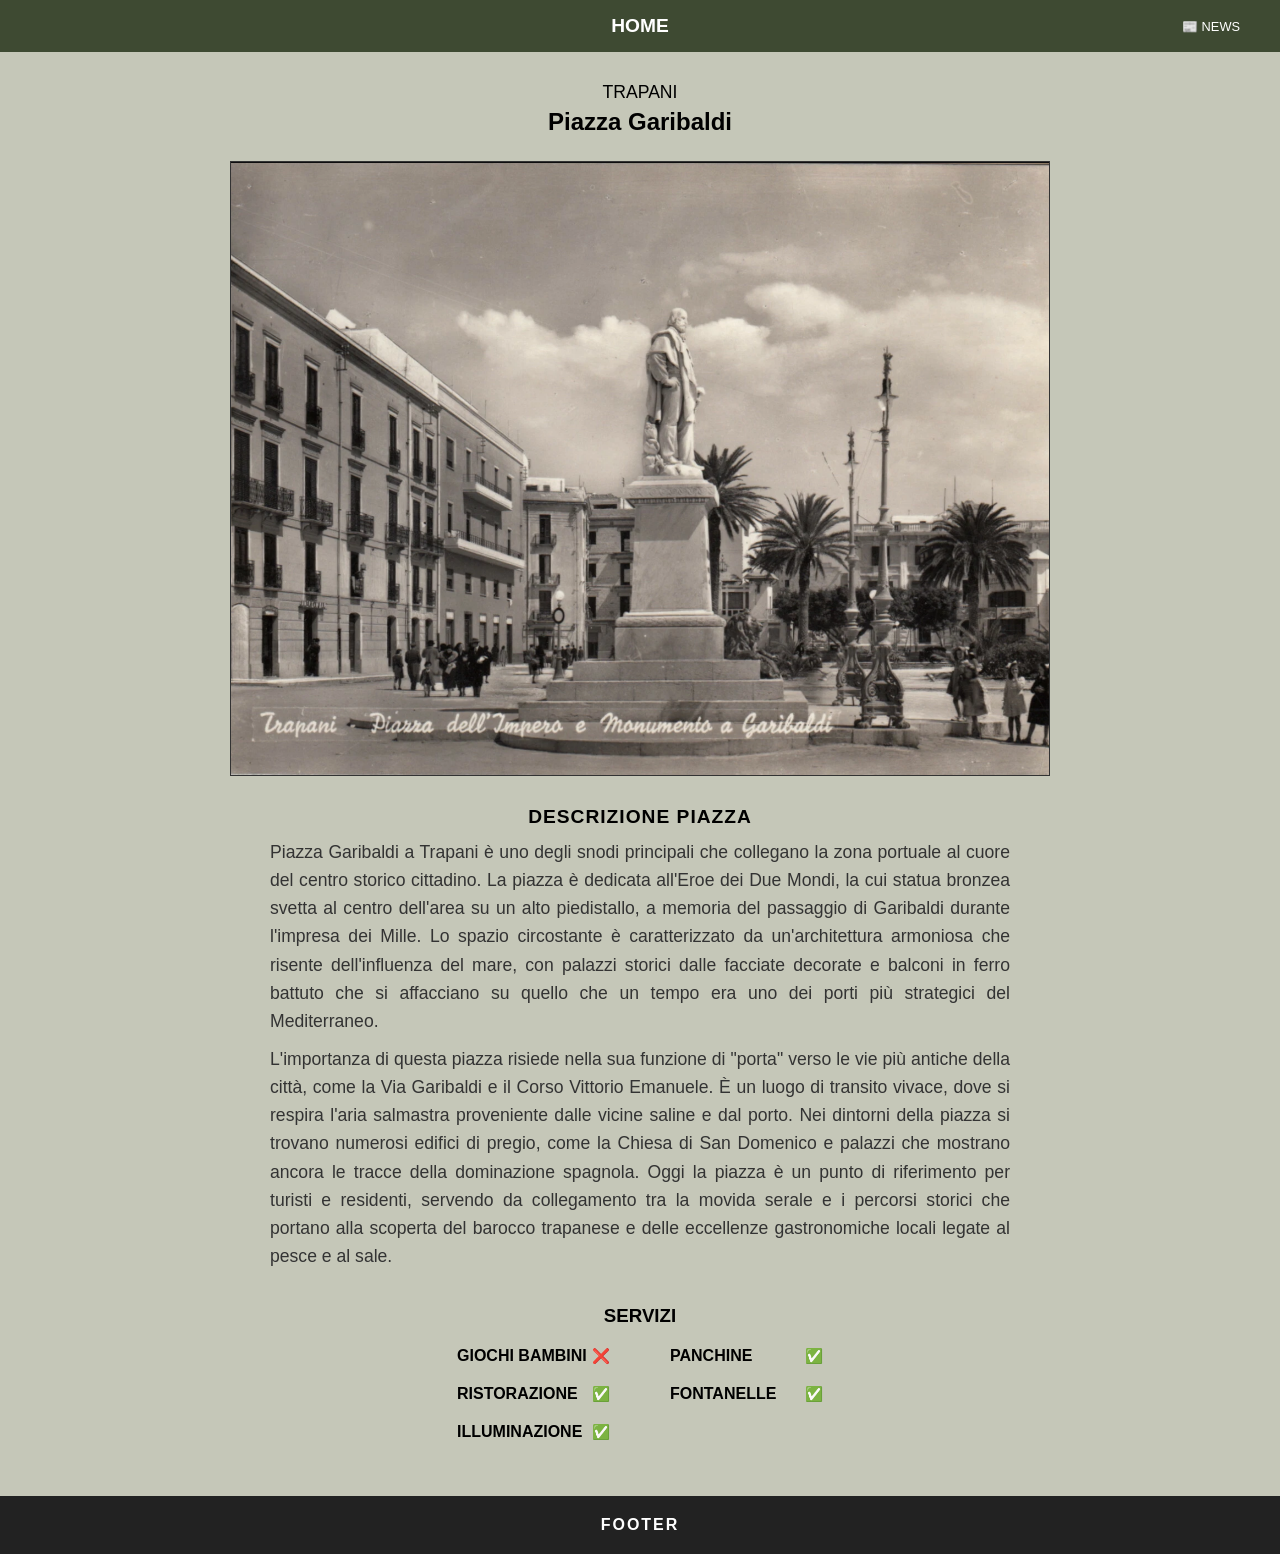
<file: trapani.html>
<!DOCTYPE html>
<html lang="it">
<head>
    <meta charset="UTF-8">
    <meta name="viewport" content="width=device-width, initial-scale=1.0">
    <title>Trapani - Piazza Garibaldi</title>
    <link rel="stylesheet" href="style.css">
</head>
<body>
    <header>
        <div class="nav-container">
            <a href="index.html" class="nav-title">HOME</a>
            <a href="news.html" class="nav-news">📰 NEWS</a>
        </div>
    </header>
    <main class="container-detail">
        <section class="detail-header">
            <p class="province-label">TRAPANI</p>
            <h1 class="piazza-title">Piazza Garibaldi</h1>
        </section>
        <div class="main-image-box">
            <img src="img/trapani1.png" alt="Piazza Garibaldi Trapani">
        </div>
        <section class="info-block">
    <h3>DESCRIZIONE PIAZZA</h3>
    <div class="text-content">
        <p>Piazza Garibaldi a Trapani è uno degli snodi principali che collegano la zona portuale al cuore del centro storico cittadino. La piazza è dedicata all'Eroe dei Due Mondi, la cui statua bronzea svetta al centro dell'area su un alto piedistallo, a memoria del passaggio di Garibaldi durante l'impresa dei Mille. Lo spazio circostante è caratterizzato da un'architettura armoniosa che risente dell'influenza del mare, con palazzi storici dalle facciate decorate e balconi in ferro battuto che si affacciano su quello che un tempo era uno dei porti più strategici del Mediterraneo.</p>
        <p>L'importanza di questa piazza risiede nella sua funzione di "porta" verso le vie più antiche della città, come la Via Garibaldi e il Corso Vittorio Emanuele. È un luogo di transito vivace, dove si respira l'aria salmastra proveniente dalle vicine saline e dal porto. Nei dintorni della piazza si trovano numerosi edifici di pregio, come la Chiesa di San Domenico e palazzi che mostrano ancora le tracce della dominazione spagnola. Oggi la piazza è un punto di riferimento per turisti e residenti, servendo da collegamento tra la movida serale e i percorsi storici che portano alla scoperta del barocco trapanese e delle eccellenze gastronomiche locali legate al pesce e al sale.</p>
    </div>
</section>
        <section class="services-block">
            <h3>SERVIZI</h3>
            <div class="services-grid">
                <div class="item"><span>GIOCHI BAMBINI</span> <span class="icon red">❌</span></div>
                <div class="item"><span>PANCHINE</span> <span class="icon green">✅</span></div>
                <div class="item"><span>RISTORAZIONE</span> <span class="icon green">✅</span></div>
                <div class="item"><span>FONTANELLE</span> <span class="icon green">✅</span></div>
                <div class="item"><span>ILLUMINAZIONE</span> <span class="icon green">✅</span></div>
            </div>
        </section>
    </main>
    <footer>FOOTER</footer>
</body>
</html>
</file>
<file: style.css>
/* --- Reset e Variabili --- */
* {
    margin: 0;
    padding: 0;
    box-sizing: border-box;
    font-family: Arial, sans-serif;
}

body {
    background-color: #c5c7b8;
}

/* --- Header --- */
header {
    background-color: #3e4a32;
    color: white;
    padding: 15px 20px;
}

.nav-container {
    display: flex;
    justify-content: center;
    position: relative;
    max-width: 1200px;
    margin: 0 auto;
}

/* --- MODIFICA HOVER TESTO HEADER --- */
.nav-title, .nav-news {
    display: inline-block; /* Permette la trasformazione scale */
    transition: transform 0.3s ease, color 0.3s ease;
    cursor: pointer;
}

.nav-title {
    font-weight: bold;
    font-size: 1.2rem;
}

.nav-news {
    position: absolute;
    right: 0;
    font-size: 0.8rem;
    top: 50%;
    transform: translateY(-50%); /* Mantiene il centramento verticale */
}

/* Effetto Hover */
.nav-title:hover {
    transform: scale(1.1);
    color: #e0e0e0;
}

.nav-news:hover {
    /* Mantiene il translateY(-50%) originale e aggiunge lo scale */
    transform: translateY(-50%) scale(1.1);
    color: #e0e0e0;
}

a {
    text-decoration: none;
    color: inherit;
}

/* --- Contenitore Principale --- */
.container {
    padding: 20px;
    max-width: 1200px;
    margin: 0 auto;
}

/* --- Stili Base delle Card --- */
.card-base {
    background-size: cover;
    background-position: center;
    display: flex;
    align-items: center;
    justify-content: center;
    position: relative;
    border: 1px solid #999;
    overflow: hidden;
}

.overlay {
    background-color: rgba(0, 0, 0, 0.65);
    width: 100%;
    padding: 15px 0;
    text-align: center;
    color: white;
}

.overlay h2, .overlay h3 {
    letter-spacing: 2px;
    font-weight: bold;
}

/* --- Banner Principale (Hero) --- */
.hero {
    height: 300px;
    width: 100%;
    border-left: none;
    border-right: none;
    margin-bottom: 20px;
    background-image: url('img/home.png');
    background-color: #888;
}

/* --- Griglia delle Città --- */
.city-grid {
    display: grid;
    grid-template-columns: 1fr; 
    gap: 15px;
}

.city-grid .card {
    height: 200px;
    transition: transform 0.3s ease;
}

.city-grid .card:hover {
    transform: scale(1.02);
}

/* --- Responsive Design Griglia --- */
@media (min-width: 600px) {
    .city-grid {
        grid-template-columns: repeat(2, 1fr);
    }
}

@media (min-width: 992px) {
    .city-grid {
        grid-template-columns: repeat(3, 1fr);
    }
}

/* Immagini Province */
.agrigento { background-image: url('img/agrigento.jpg'); }
.caltanissetta { background-image: url('img/caltanissetta.png'); }
.catania { background-image: url('img/catania.jpg'); }
.enna { background-image: url('img/enna.png'); }
.messina { background-image: url('img/messina.png'); }
.palermo { background-image: url('img/palermo.jpg'); }
.ragusa { background-image: url('img/ragusa.jpg'); }
.siracusa { background-image: url('img/siracusa.jpg'); }
.trapani { background-image: url('img/trapani.png'); }

/* --- Footer --- */
footer {
    background-color: #222;
    color: white;
    text-align: center;
    padding: 20px;
    margin-top: 20px;
    font-weight: bold;
    letter-spacing: 2px;
}

/* --- STILI PAGINA DETTAGLIO --- */
.container-detail {
    max-width: 500px;
    margin: 0 auto;
    padding: 30px 15px;
    text-align: center;
}

.province-label {
    font-size: 1.1rem;
    margin-bottom: 5px;
}

.piazza-title {
    font-size: 1.5rem;
    font-weight: bold;
    margin-bottom: 25px;
}

.main-image-box {
    background-color: #bcbcbc;
    width: 100%;
    aspect-ratio: 4 / 3;
    border: 1px solid #333;
    margin-bottom: 30px;
    display: flex;
    justify-content: center;
    align-items: center;
    overflow: hidden;
}

.main-image-box img {
    width: 100%;
    height: 100%;
    object-fit: cover;
}

.info-block {
    margin-bottom: 35px;
}

.info-block h3 {
    font-size: 1.2rem;
    margin-bottom: 10px;
    letter-spacing: 1px;
}

.lines hr {
    border: none;
    border-top: 1.5px solid #888;
    margin: 12px 0;
}

/* Griglia Servizi Centrata */
.services-grid {
    display: grid;
    grid-template-columns: 1fr 1fr;
    gap: 15px 60px;
    text-align: left;
    margin-top: 20px;
    font-weight: bold;
    width: max-content;
    margin-left: auto;
    margin-right: auto;
}

.services-grid .item {
    display: flex;
    align-items: center;
    justify-content: flex-start;
    margin-bottom: 5px;
}

.services-grid .item span:first-child {
    display: inline-block;
    width: 130px;
    text-align: left;
}

.icon {
    font-size: 0.9rem;
    margin-left: 5px;
}

.text-content p {
    font-size: 0.95rem;
    line-height: 1.6;
    color: #333;
    text-align: justify;
    margin-bottom: 10px;
}

/* --- Allargamento Testo Desktop --- */
@media (min-width: 992px) {
    .container-detail {
        max-width: 850px;
    }
    
    .text-content p {
        font-size: 1.1rem;
        padding: 0 40px;
    }
}
.news-item {
    margin-bottom: 60px;
}

.news-title {
    font-size: 1.8rem;
    text-transform: uppercase;
    margin-top: 20px;
    font-weight: bold;
    letter-spacing: 2px;
}

.news-subtitle {
    font-size: 0.85rem;
    text-transform: uppercase;
    margin-bottom: 25px;
    color: #555;
    font-weight: bold;
}

/* Effetto Zoom Immagine (come index.html) */
.news-zoom {
    transition: transform 0.3s ease;
}

.news-zoom:hover {
    transform: scale(1.02);
}

/* Doppia linea con testo intro */
.double-separator {
    margin-top: 40px;
    text-align: center;
}

.double-separator hr {
    border: none;
    border-top: 1.5px solid #888;
    margin: 10px 0;
}

.intro-text {
    font-size: 0.9rem;
    font-style: italic;
    color: #444;
    padding: 5px 20px;
    line-height: 1.4;
}
/* --- REGOLA PER ADATTARE IL RIQUADRO ALL'IMMAGINE --- */

.main-image-box.foto-fluida {
    aspect-ratio: auto; /* Rimuove il rapporto 4/3 fisso */
    height: auto;       /* Permette al box di stringersi o allargarsi in base alla foto */
    display: block;     /* Assicura che il box si comporti come un contenitore semplice */
}

.main-image-box.foto-fluida img {
    width: 100%;
    height: auto;       /* Mantiene le proporzioni originali della foto */
    display: block;
    object-fit: contain; /* Mostra tutta l'immagine senza tagliarla */
}
</file>
